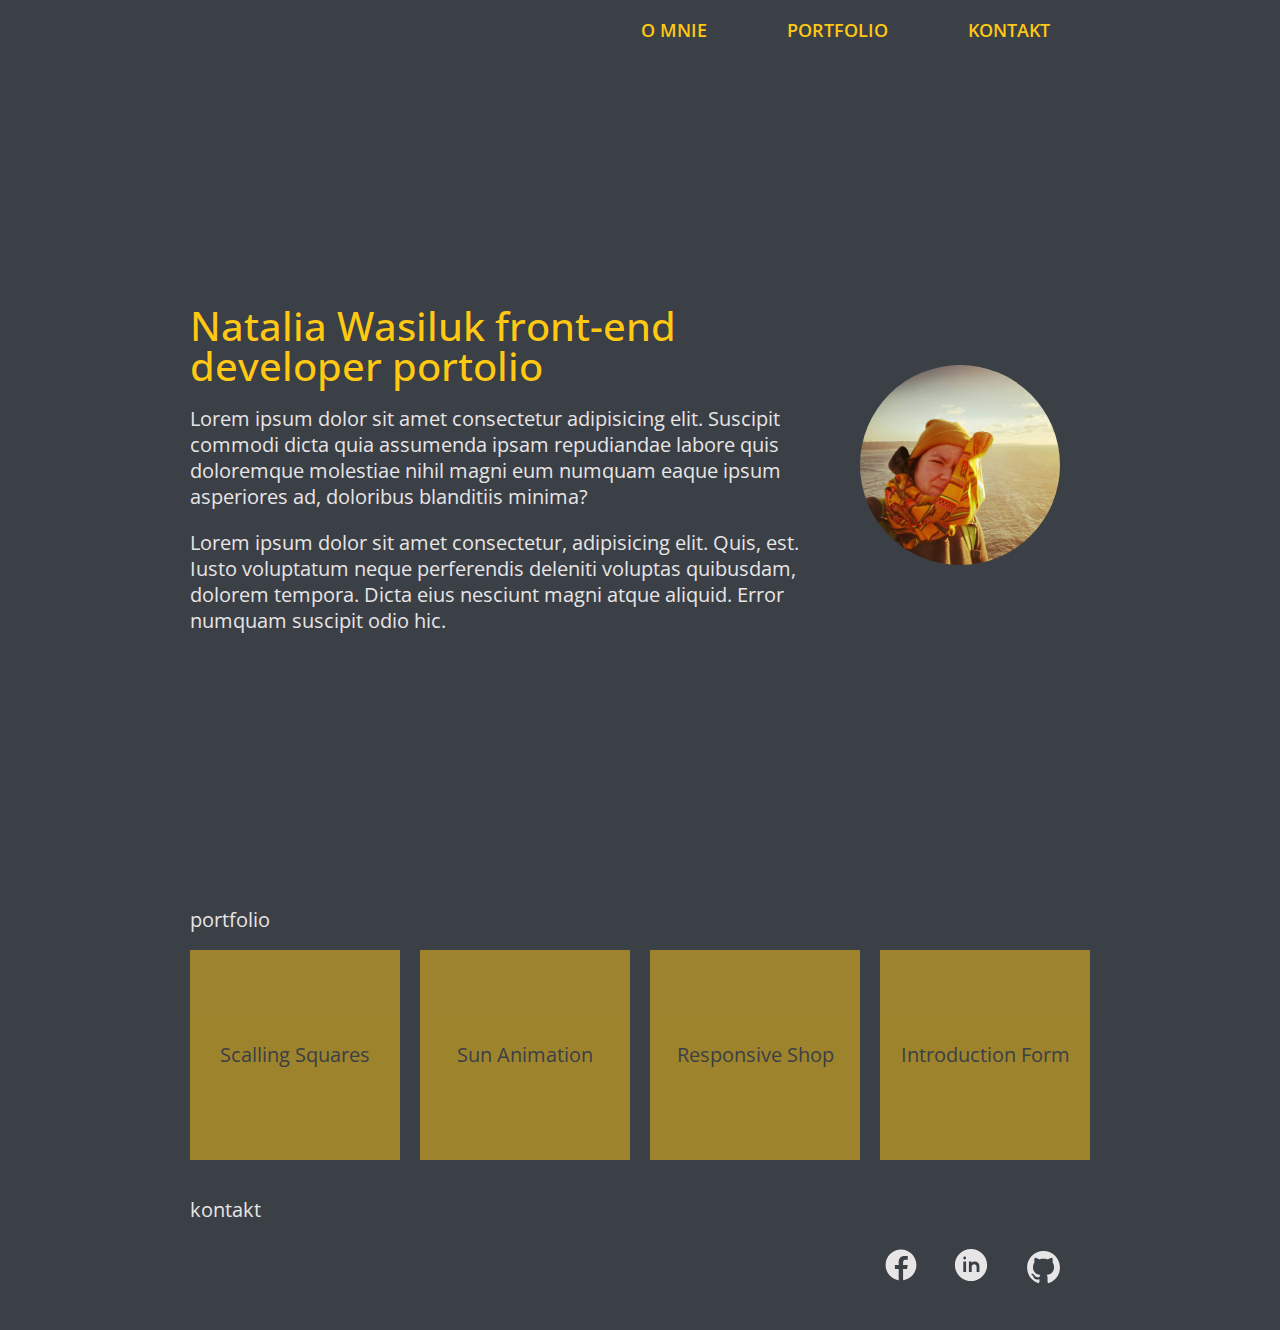
<file: index.html>
<!DOCTYPE html>
<html lang="en">
  <head>
    <meta charset="UTF-8" />
    <meta http-equiv="X-UA-Compatible" content="IE=edge" />
    <meta name="viewport" content="width=device-width, initial-scale=1.0" />
    <title>Portfolio</title>
    <link rel="stylesheet" href="reset.css" />
    <link rel="stylesheet" href="styles.css" />
  </head>
  <body>
    <div class="layout-container">
      <nav class="navigation">
        <!-- <div class="logotype">Natalia Wasiluk Portfolio</div> -->
        <ul class="navigation-list">
          <li>
            <a class="navigation-item" href="#about-me"><span>O MNIE</span></a>
          </li>
          <li>
            <a class="navigation-item" href="#portfolio"><span>PORTFOLIO</a>
          </li>
          <li>
            <a class="navigation-item" href="#contact"><span>KONTAKT</span></a>
          </li>
        </ul>
      </nav>

      <section id="about-me" class="section-about-me">
        <div class="about-me--info">
          <h1 class="about-me--title">
            Natalia Wasiluk front-end developer portolio
          </h1>
            <p class="about-me--description">
              Lorem ipsum dolor sit amet consectetur adipisicing elit. Suscipit
              commodi dicta quia assumenda ipsam repudiandae labore quis
              doloremque molestiae nihil magni eum numquam eaque ipsum asperiores
              ad, doloribus blanditiis minima?
</p>

<p class="about-me--description">
              Lorem ipsum dolor sit amet consectetur, adipisicing elit. Quis, est. Iusto voluptatum neque perferendis deleniti voluptas quibusdam, dolorem tempora. Dicta eius nesciunt magni atque aliquid. Error numquam suscipit odio hic.
            </p>
        </div>
        <img class="about-me--photo" src="./assets/me-photo.jpg" alt="" />
      </section>

      <div class="title" id="portfolio">portfolio</div>

      <section class="portfolio-section">
        <a
          href="./websites/ScallingSquares/index.html"
          target="_blank"
          class="portfolio-item"
        >
          Scalling Squares
        </a>

        <a
          href="./websites/SunAnimation/index.html"
          target="_blank"
          class="portfolio-item"
        >
          Sun Animation
        </a>

        <a
          href="./websites/ResponsiveShop/index.html"
          target="_blank"
          class="portfolio-item"
        >
          Responsive Shop
        </a>

        <a
          href="./websites/IntroductionForm/index.html"
          target="_blank"
          class="portfolio-item"
        >
          Introduction Form
        </a>
      </section>

      <div class="title" id="contact">kontakt</div>
      <footer class="contact-section">
        <ul class="social-media-icons-container">
          <li>
            <a 
              href="https://www.facebook.com/wasilukowan" 
              target="_blank"
            >
              <svg viewBox="0 0 50 50" width="50px" height="50px">
                <path
                  d="M25,3C12.85,3,3,12.85,3,25c0,11.03,8.125,20.137,18.712,21.728V30.831h-5.443v-5.783h5.443v-3.848 c0-6.371,3.104-9.168,8.399-9.168c2.536,0,3.877,0.188,4.512,0.274v5.048h-3.612c-2.248,0-3.033,2.131-3.033,4.533v3.161h6.588 l-0.894,5.783h-5.694v15.944C38.716,45.318,47,36.137,47,25C47,12.85,37.15,3,25,3z"/>
              </svg>
            </a>
          </li>
          <li>
            <a
              href="https://www.linkedin.com/in/wasiluk-natalia/"
              target="_blank"
            >
              <svg viewBox="0 0 50 50" width="50px" height="50px">
                <path
                  d="M25,2C12.318,2,2,12.317,2,25s10.318,23,23,23s23-10.317,23-23S37.682,2,25,2z M18,35h-4V20h4V35z M16,17 c-1.105,0-2-0.895-2-2c0-1.105,0.895-2,2-2s2,0.895,2,2C18,16.105,17.105,17,16,17z M37,35h-4v-5v-2.5c0-1.925-1.575-3.5-3.5-3.5 S26,25.575,26,27.5V35h-4V20h4v1.816C27.168,20.694,28.752,20,30.5,20c3.59,0,6.5,2.91,6.5,6.5V35z"/>
              </svg>
            </a>
          </li>
          <li>
            <a href="https://github.com/wasilukowa" target="_blank">
              <svg viewBox="8 8 60 60" width="64px" height="64px">
                <path
                  d="M32,10c12.15,0,22,9.85,22,22c0,9.768-6.369,18.045-15.179,20.916c0.002-0.008,0.006-0.021,0.006-0.021	s-1.485-0.696-1.453-1.938c0.035-1.367,0-4.556,0-5.727c0-2.01-1.272-3.434-1.272-3.434s9.977,0.112,9.977-10.533	c0-4.107-2.147-6.245-2.147-6.245s1.128-4.385-0.39-6.245c-1.701-0.184-4.749,1.626-6.05,2.472c0,0-2.062-0.846-5.492-0.846	c-3.43,0-5.492,0.846-5.492,0.846c-1.301-0.846-4.348-2.656-6.05-2.472c-1.518,1.86-0.39,6.245-0.39,6.245s-2.147,2.137-2.147,6.245	c0,10.645,9.977,10.533,9.977,10.533s-1.005,1.136-1.225,2.806c-0.696,0.236-1.721,0.528-2.549,0.528	c-2.165,0-3.812-2.105-4.416-3.078c-0.595-0.96-1.815-1.766-2.953-1.766c-0.749,0-1.115,0.375-1.115,0.803s1.05,0.727,1.743,1.521	c1.461,1.674,1.435,5.438,6.641,5.438c0.565,0,1.719-0.139,2.588-0.256c-0.005,1.185-0.007,2.436,0.012,3.167	c0.031,1.242-1.453,1.938-1.453,1.938s0.004,0.012,0.006,0.021C16.369,50.045,10,41.768,10,32C10,19.85,19.85,10,32,10z"/>
              </svg>
            </a>
          </li>
        </ul>
      </footer>
    </div>
  </body>
</html>
</file>
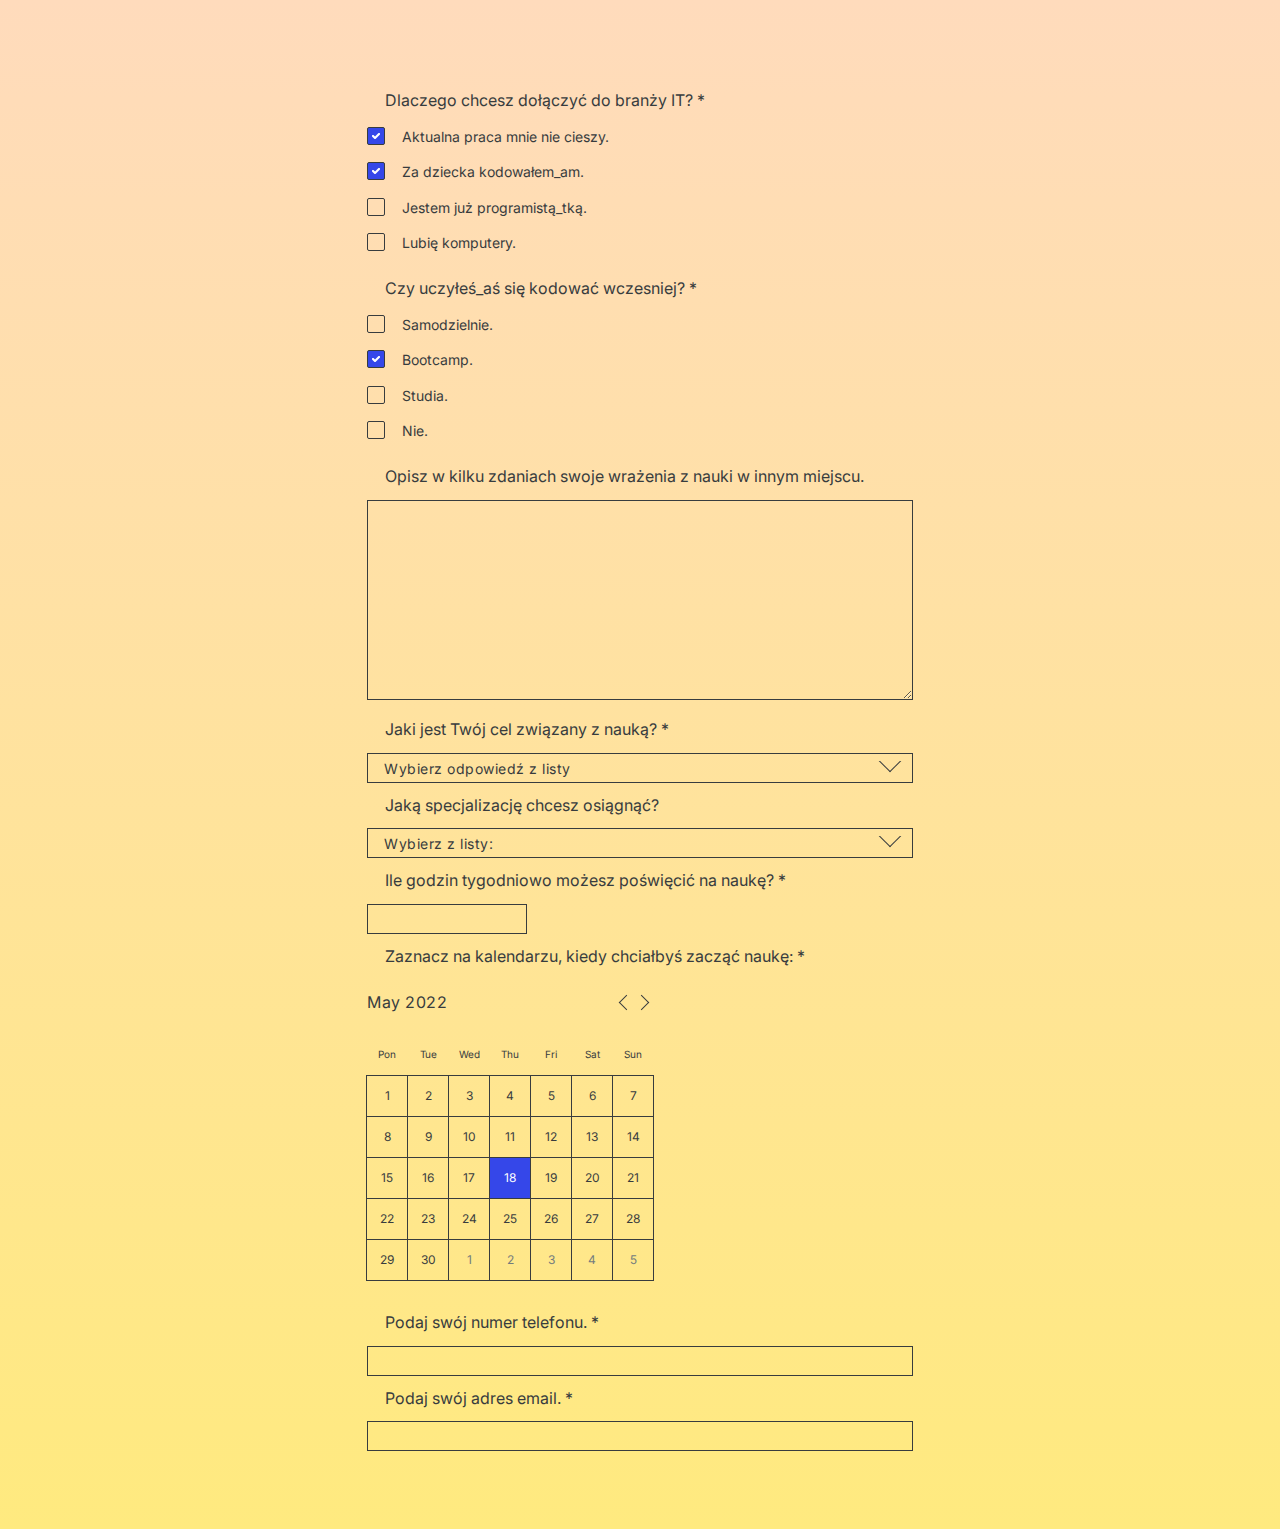
<file: websites/IntroductionForm/index.html>
<!DOCTYPE html>
<html lang="en">
  <head>
    <meta charset="UTF-8" />
    <meta http-equiv="X-UA-Compatible" content="IE=edge" />
    <meta name="viewport" content="width=device-width, initial-scale=1.0" />
    <link rel="stylesheet" href="styles.css" />
    <title>Introduction Form</title>
  </head>

  <body>
    <form class="form" action="website-to-be-sent.pl">
      <fieldset class="form-fieldset-container">
        <legend class="form-question">
          Dlaczego chcesz dołączyć do branży IT? *
        </legend>
        <div class="single-checkbox-container">
          <label class="form-answer" for="unhappy-employee">
            Aktualna praca mnie nie cieszy.
          </label>
          <input type="checkbox" id="unhappy-employee" checked />
          <span class="checkmark"></span>
        </div>

        <div class="single-checkbox-container">
          <label class="form-answer" for="kid-programmer">
            Za dziecka kodowałem_am.
          </label>
          <input type="checkbox" id="kid-programmer" checked />
          <span class="checkmark"></span>
        </div>

        <div class="single-checkbox-container">
          <label class="form-answer" for="already_programmer">
            Jestem już programistą_tką.
          </label>
          <input type="checkbox" id="already_programmer" />
          <span class="checkmark"></span>
        </div>
        <div class="single-checkbox-container">
          <label class="form-answer" for="computer-lover">
            Lubię komputery.
          </label>
          <input type="checkbox" id="computer-lover" />
          <span class="checkmark"></span>
        </div>
      </fieldset>

      <fieldset class="form-fieldset-container">
        <legend class="form-question">
          Czy uczyłeś_aś się kodować wczesniej? *
        </legend>
        <div class="single-checkbox-container">
          <label class="form-answer" for="independently"> Samodzielnie. </label>
          <input type="checkbox" id="independently" />
          <span class="checkmark"></span>
        </div>
        <div class="single-checkbox-container">
          <label class="form-answer" for="bootcamp"> Bootcamp. </label>
          <input type="checkbox" id="bootcamp" checked />
          <span class="checkmark"></span>
        </div>
        <div class="single-checkbox-container">
          <label class="form-answer" for="study"> Studia. </label>
          <input type="checkbox" id="study" />
          <span class="checkmark"></span>
        </div>
        <div class="single-checkbox-container">
          <label class="form-answer" for="no-koding-skills"> Nie. </label>
          <input type="checkbox" id="no-koding-skills" />
          <span class="checkmark"></span>
        </div>
      </fieldset>

      <fieldset class="form-fieldset-container">
        <legend class="form-question">
          Opisz w kilku zdaniach swoje wrażenia z nauki w innym miejscu.
        </legend>
        <textarea class="form-text-area form-big"></textarea>
      </fieldset>

      <fieldset class="form-fieldset-container">
        <legend class="form-question">Jaki jest Twój cel związany z nauką? *</legend>
        <div class="custom-select" style="width:100%;" id="learning-aim">
          <select>
            <option selected>Wybierz odpowiedź z listy</option>
            <option value="change_job">Zmienić pracę</option>
            <option value="better_job">Znaleźć lepszą pracę</option>
            <option value="improvement">Rozwój w technologii</option>
            <option value="create_portfolio">Stworzyć portfolio</option>
          </select>
        </div>
        </fieldset>

      <fieldset class="form-fieldset-container">
        <legend class="form-question">Jaką specjalizację chcesz osiągnąć?</legend>
        <div class="custom-select" style="width:100%;">
          <select>
            <option>Wybierz z listy: </option>
            <option value="backend">Backend JS</option>
            <option value="frontend">Frontent JS</option>
            <option value="solidity">Solidity</option>
            <option value="python">Python</option>
          </select>
        </div>
        </fieldset>

      <fieldset class="form-fieldset-container">
        <legend class="form-question">
          Ile godzin tygodniowo możesz poświęcić na naukę? *
        </legend>
        <input class="form-text-area text-area-small" type="number" />
      </fieldset>

      <fieldset class="form-fieldset-container">
        <legend class="form-question">
          Zaznacz na kalendarzu, kiedy chciałbyś zacząć naukę: *
        </legend>
        <div class="calendar">
          <div class="calendar-header">
            <p class="month-name">May 2022</p>
            <div class="calendar-navigation">
              <span class="arrow left"></span>
              <span class="arrow right"></span>
            </div>
          </div>
            <div class="calendar-item">
              <span class="weekday">Pon</span>
              <span class="weekday">Tue</span>
              <span class="weekday">Wed</span>
              <span class="weekday">Thu</span>
              <span class="weekday">Fri</span>
              <span class="weekday">Sat</span>
              <span class="weekday">Sun</span>

              <span class="day">1</span>
              <span class="day">2</span>
              <span class="day">3</span>
              <span class="day">4</span>
              <span class="day">5</span>
              <span class="day">6</span>
              <span class="day">7</span>

              <span class="day">8</span>
              <span class="day">9</span>
              <span class="day">10</span>
              <span class="day">11</span>
              <span class="day">12</span>
              <span class="day">13</span>
              <span class="day">14</span>

              <span class="day">15</span>
              <span class="day">16</span>
              <span class="day">17</span>
              <span class="day chosen">18</span>
              <span class="day">19</span>
              <span class="day">20</span>
              <span class="day">21</span>

              <span class="day">22</span>
              <span class="day">23</span>
              <span class="day">24</span>
              <span class="day">25</span>
              <span class="day">26</span>
              <span class="day">27</span>
              <span class="day">28</span>

              <span class="day">29</span>
              <span class="day">30</span>
              <span class="day unactive">1</span>
              <span class="day unactive">2</span>
              <span class="day unactive">3</span>
              <span class="day unactive">4</span>
              <span class="day unactive">5</span>

            </div>
        </div>
      </fieldset>

      <fieldset class="form-fieldset-container">
        <legend class="form-question">Podaj swój numer telefonu. *</legend>
        <input class="form-text-area" type="phone" />
      </fieldset>

      <fieldset class="form-fieldset-container">
        <legend class="form-question">Podaj swój adres email. *</legend>
        <input class="form-text-area" type="email" />
      </fieldset>




      <script src="script.js"></script>
  </body>
</html>
</file>
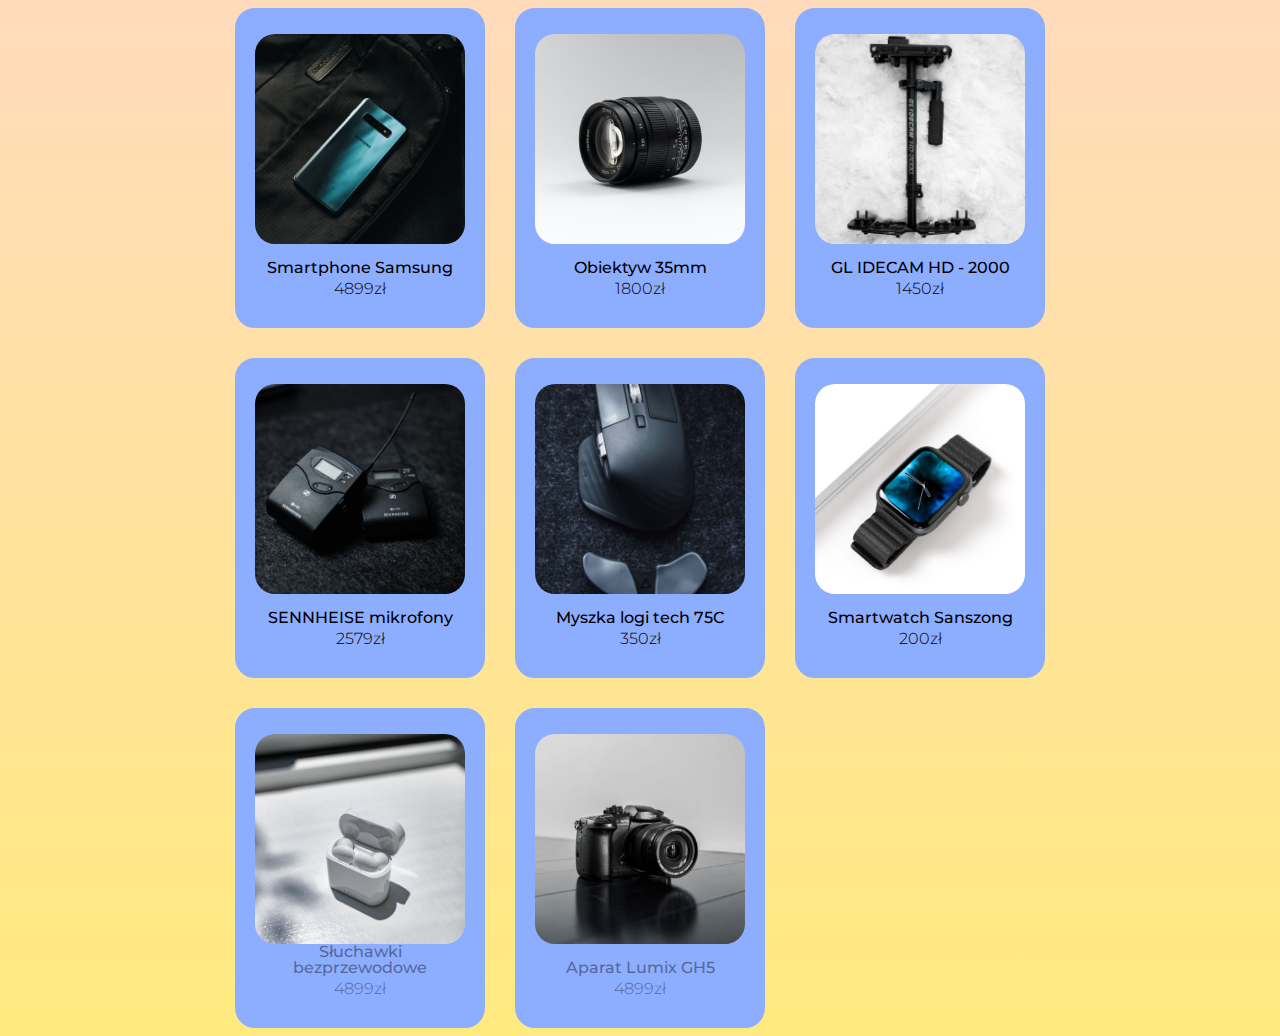
<file: websites/ResponsiveShop/index.html>
<!DOCTYPE html>
<html lang="en">
  <head>
    <meta charset="UTF-8" />
    <meta http-equiv="X-UA-Compatible" content="IE=edge" />
    <meta name="viewport" content="width=device-width, initial-scale=1.0" />

    <link rel="stylesheet" href="styles.css" />
    <title>Responsive Shop Layout</title>
  </head>

  <body>
    <main class="grid-container">
      <div class="card-containter">
        <img
          src="./assets/Samsung-photo.png"
          alt=""
          class="card-item-picture"
        />
        <div class="card-item-info">
          <p class="item-name">Smartphone Samsung</p>
          <p class="item-price">4899zł</p>
        </div>
      </div>
      <div class="card-containter">
        <img src="./assets/Lens-photo.png" alt="" class="card-item-picture" />
        <div class="card-item-info">
          <p class="item-name">Obiektyw 35mm</p>
          <p class="item-price">1800zł</p>
        </div>
      </div>
      <div class="card-containter">
        <img src="./assets/Gimbal-photo.png" alt="" class="card-item-picture" />
        <div class="card-item-info">
          <p class="item-name">GL IDECAM HD - 2000</p>
          <p class="item-price">1450zł</p>
        </div>
      </div>
      <div class="card-containter">
        <img
          src="./assets/Sennheise-photo.png"
          alt=""
          class="card-item-picture"
        />
        <div class="card-item-info">
          <p class="item-name">SENNHEISE mikrofony</p>
          <p class="item-price">2579zł</p>
        </div>
      </div>
      <div class="card-containter">
        <img src="./assets/Logi-photo.png" alt="" class="card-item-picture" />
        <div class="card-item-info">
          <p class="item-name">Myszka logi tech 75C</p>
          <p class="item-price">350zł</p>
        </div>
      </div>
      <div class="card-containter">
        <img
          src="./assets/Smartwatch-photo.png"
          alt=""
          class="card-item-picture"
        />
        <div class="card-item-info">
          <p class="item-name">Smartwatch Sanszong</p>
          <p class="item-price">200zł</p>
        </div>
      </div>
      <div class="card-containter">
        <img
          src="./assets/Headphones-photo.png"
          alt=""
          class="card-item-picture"
        />
        <div class="card-item-info">
          <p class="item-name inactive">Słuchawki bezprzewodowe</p>
          <p class="item-price inactive">4899zł</p>
        </div>
      </div>
      <div class="card-containter">
        <img src="./assets/Lumix-phptp.png" alt="" class="card-item-picture" />
        <div class="card-item-info">
          <p class="item-name inactive">Aparat Lumix GH5</p>
          <p class="item-price inactive">4899zł</p>
        </div>
      </div>
    </main>
  </body>
</html>
</file>
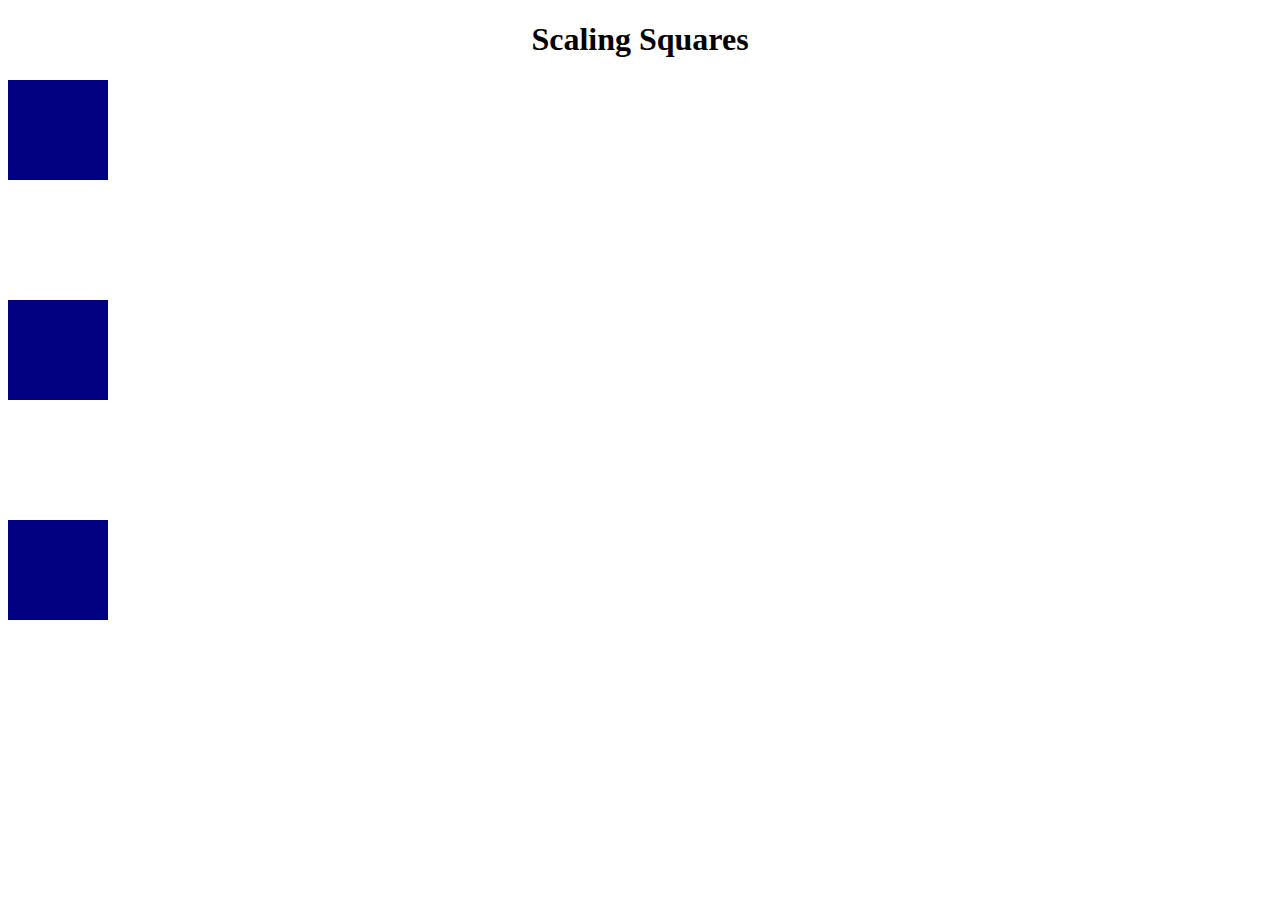
<file: websites/ScallingSquares/index.html>
<!DOCTYPE html>
<html lang="en">
  <head>
    <meta charset="UTF-8" />
    <meta http-equiv="X-UA-Compatible" content="IE=edge" />
    <meta name="viewport" content="width=device-width, initial-scale=1.0" />

    <link rel="stylesheet" href="styles.css" />
    <title>Document</title>
  </head>
  <body>
    <h1 class="header">Scaling Squares</h1>
    <!-- Rozwiązanie poniżej -->
    <div class="square-container">
      <div class="square"></div>
    </div>
    <div class="square-container">
      <div class="square"></div>
    </div>
    <div class="square scale-big"></div>
  </body>
</html>
</file>
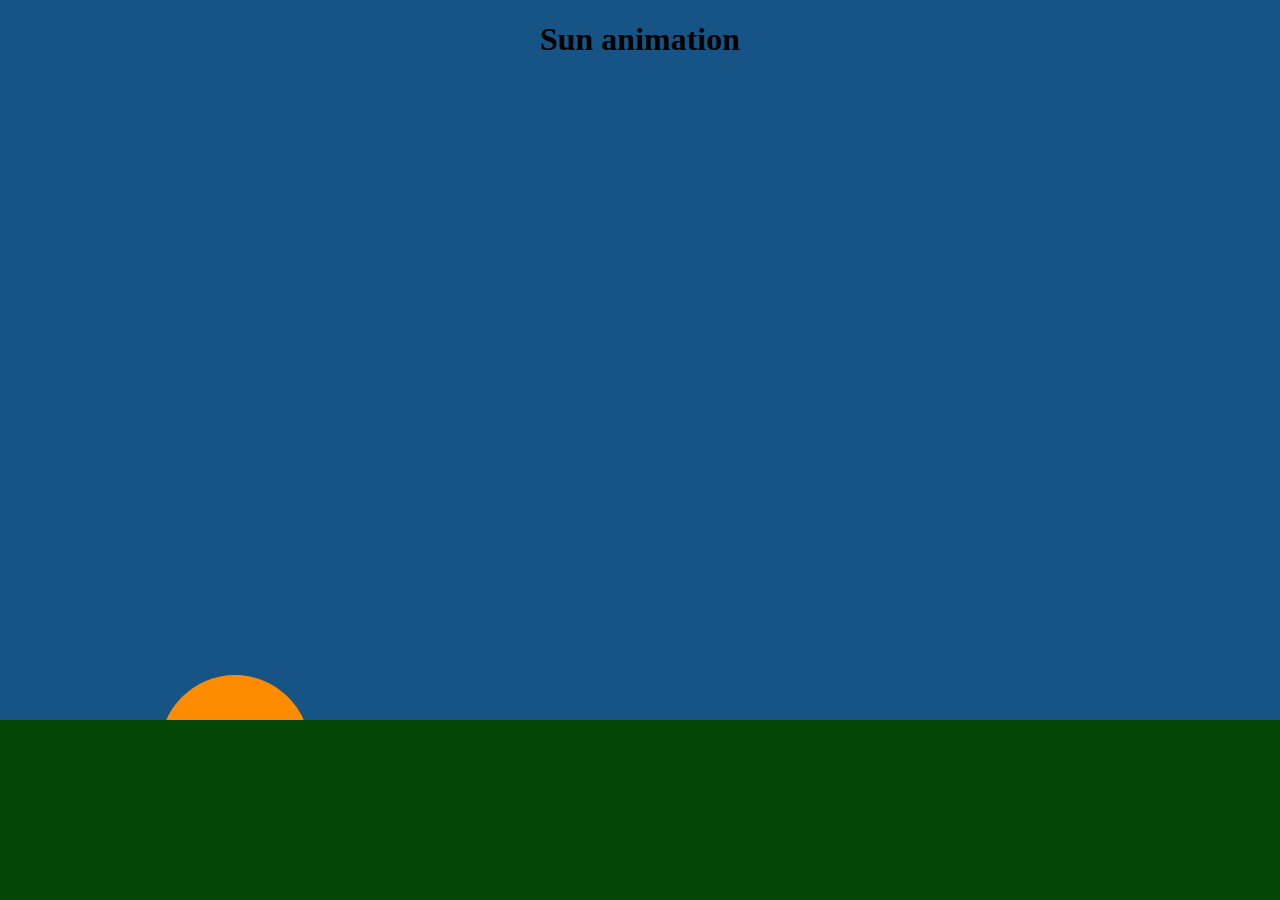
<file: websites/SunAnimation/index.html>
<!DOCTYPE html>
<html lang="en">
  <head>
    <meta charset="UTF-8" />
    <meta http-equiv="X-UA-Compatible" content="IE=edge" />
    <meta name="viewport" content="width=device-width, initial-scale=1.0" />

    <link rel="stylesheet" href="styles.css" />

    <title>Document</title>
  </head>
  <body>
    <div class="container">
      <h1 class="header">Sun animation</h1>
      <div id="sky"></div>
      <div id="ground"></div>
      <div id="sun"></div>
    </div>
  </body>
</html>
</file>
<file: styles.css>
@import url('https://fonts.googleapis.com/css2?family=Open+Sans:wght@400;500&display=swap');

  :root {
    --color-background: #3B3F46;
    --color-font-body-text: rgb(231, 229, 229);
    --color-accent: #FFC813;
    --font-family: 'Open Sans', sans-serif;
    --container-width: 900px;
    --grid-gap: 20px;
    --grid-columns-number: 4;
  }

body {
    display: flex;
    justify-content: center;
    font-family: var(--font-family);
    background-color: var(--color-background);
    color: var(--color-font-body-text);
}

.layout-container {
    max-width: var(--container-width);
    margin-left: 20px;
    margin-right: 20px;
    display: flex;
    flex-direction: column;
}

.navigation {
    height: 60px;
    position: sticky;
    z-index: 111;
    top: 0;

    display: flex;
    justify-content: flex-end;
    align-items: center;

    background-color: var(--color-background);
}

.navigation-list {
    display: flex;
}

.navigation-item {
    padding: 20px 40px;
    text-decoration: none;
    font-family: var(--font-family);
    font-size: 18px;
    font-weight: 600;
}

.navigation-item span {
    box-shadow: inset 0 0 0 0 var(--color-accent);
    color: var(--color-accent);
    margin: 0 -.25rem;
    padding: 0 .25rem;
    transition: color .3s ease-in-out, box-shadow .3s ease-in-out;
}

.navigation-item span:hover {
    box-shadow: inset 120px 0 0 0 var(--color-accent);
    color: var(--color-background);
}

.title {
    margin: 40px 0 20px 0;
    font-size: 20px;
    color: var(--color-font-body-text);
}

.section-about-me {
    min-height: 90vh;
    display: flex;
    justify-content: center;
    align-items: center;
}

.about-me--title {
    color: var(--color-accent);
    font-size: 40px;
    font-weight: 500;
    margin: 30px 0 20px 0;
}

.about-me--description {
    font-size: 20px;
    line-height: 26px;
    margin-bottom: 20px;
}

.about-me--photo {
    display: flex;
    justify-content: center;
    padding: 30px;
    height: 200px;
    width: 200px;
    border-radius: 50%;
    object-fit: cover;
}

.portfolio-section {
    display: grid;
    grid-template-columns: repeat(var(--grid-columns-number), 1fr);
    grid-gap: 20px;
    grid-template-rows: calc( (var(--container-width) - (var(--grid-columns-number) - 1 ) * var(--grid-gap)) / (var(--grid-columns-number) ));
}

.portfolio-item {
    background-color: var(--color-accent);
    display: flex;
    justify-content: center;
    align-items: center;
    text-align: center;
    text-decoration: none;
    padding: 10px;
    font-size: 20px;
    color: var(--color-background);
    opacity: 0.5;
}

.portfolio-item:hover {
    transform: scale(1.05);
    opacity: 1;
    transition-duration: 0.5s;
    color: var(--color-background);
}

.contact-section {
    min-height: 10vh;
}

.social-media-icons-container {
    display: flex;
    justify-content: flex-end;
}


.social-media-icons-container svg {
    fill: var(--color-font-body-text);
    color: var(--color-font-body-text);
    transform: scale(0.7);
}

.social-media-icons-container svg:hover {
    fill: var(--color-accent);
    color: var(--color-accent);
}

.social-media-icons-container a {
    padding: 10px;
}

.social-media-icons-container a:hover svg{
    transform: scale(0.9);
    transition-duration: 0.5s;
}

@media (max-width: 900px) {
    :root {
    --container-width: 600px;
    --grid-gap: 10px;
    --grid-columns-number: 2;
    }

    .navigation-item {
        padding: 10px;
    }

    .title {
        font-size: 18px;
    }

    .about-me-title {
        font-size: 20px;
    }

    .about-me-description {
        font-size: 10px;
    }

    .about-me--photo {
        display: none;
    }

    .portfolio-section {
        grid-template-rows: calc( (var(--container-width) - (var(--grid-columns-number) - 1 ) * var(--grid-gap)) / (var(--grid-columns-number) )) calc( (var(--container-width) - (var(--grid-columns-number) - 1 ) * var(--grid-gap)) / (var(--grid-columns-number) ));

    }
}

@media (max-width: 600px) {
    :root {
    --container-width: 400px;
    --grid-gap: 10px;
    --grid-columns-number: 2;
    }
}


@media (max-width: 400px) {
    :root {
    --container-width: 300px;
    --grid-gap: 5px;
    --grid-columns-number: 2;
    }

    .navigation-item {
        padding: 5px;
    }

    .title {
        font-size: 16px;
    }

    .about-me-title {
        font-size: 16px;
    }

    .portfolio-section {
        grid-template-rows: calc( (var(--container-width) - (var(--grid-columns-number) - 1 ) * var(--grid-gap)) / (var(--grid-columns-number) )) calc( (var(--container-width) - (var(--grid-columns-number) - 1 ) * var(--grid-gap)) / (var(--grid-columns-number) ));
    }

    .portfolio-item {
        font-size: 18px;
    }
}
</file>
<file: websites/IntroductionForm/styles.css>
@import url('https://fonts.googleapis.com/css2?family=Inter&display=swap');

:root {
    --color-main: #383C3E;
    --color-input-text: #45494b;
    --color-select-inactive: #737B7D;

    --color-checkbox-checked: #3547E9;
}

body {
    background: linear-gradient(180deg, #FFDBBC 0%, #FFEA7F 100%);
    height: 100%;
    display: flex;
    justify-content: center;
    font-family: Inter;
    font-weight: 400;
    font-size: 16px;
    color: var(--color-main);
    line-height: 160%;
}

.form {
    box-sizing: border-box;
    padding: 70px;
    width: 690px;
}

.form-fieldset-container {
    border: none;
    margin-top: 10px;
    padding: 0;
}

.form-question {
    display: block;
    margin-left: 16px;
    margin-bottom: 10px;
}

.form-text-area {
    width: 100%;
    background-color: transparent;
    border: 1px solid var(--color-main);
    box-sizing: border-box;
    padding-left: 16px;
    min-height: 30px;
    font-family: Inter;
    font-size: 16px;
    color: var(--color-input-text);
}

.form-text-area.form-big {
    min-height: 200px;
    padding: 16px;
}

.form-text-area.text-area-small {
    width: 160px;
}

.form-checkbox-element {
    margin-bottom: 10px;
}

.single-checkbox-container {
    margin-bottom: 10px;
    position: relative;
    cursor: pointer;
}

.single-checkbox-container label {
    display: block;
    padding-left: 35px;
    cursor: pointer;
    font-size: 14px;
    -webkit-user-select: none;
    -moz-user-select: none;
    -ms-user-select: none;
    user-select: none;
    z-index: 2;
  }
  
  .single-checkbox-container input {
    position: absolute;
    opacity: 0;
    cursor: pointer;
    height: 0;
    width: 0;
  }
  
  .checkmark {
    position: absolute;
    top: 3px;
    left: 0;
    height: 16px;
    width: 16px;
    background-color: transparent;
    border: 1px solid var(--color-main);
    border-radius: 2px;
    z-index: -2;
  }
  
  .single-checkbox-container:hover input ~ .checkmark {
    background-color: #ccc;
  }
  
  .single-checkbox-container input:checked ~ .checkmark {
    background-color: var(--color-checkbox-checked);
  }
  
  .checkmark:after {
    content: "";
    position: absolute;
    display: none;
  }
  
  .single-checkbox-container input:checked ~ .checkmark:after {
    display: block;
  }

  .single-checkbox-container .checkmark:after {
    left: 4px;
    top: 5px;
    width: 12px;
    height: 12px;
    background-image: url('icon.png');
    background-repeat: no-repeat;
  }

 .form-fieldset-container.select-container {
    height: 60px;
    position: relative;
    width: 100%;
 }

  .calendar {
    margin-top: 10px;
    margin-bottom: 20px;
  }
  .calendar-header {
    width: 280px;
    display: flex;
    justify-content: space-between;
    margin-bottom: 20px;
  }

  .month-name {
    margin: 0;
    letter-spacing: 0.5px;
  }

  .arrow {
    border: solid var(--color-main);
    border-width: 0 1px 1px 0;
    display: inline-block;
    padding: 5px;
  }

  .right {
    transform: rotate(-45deg);
    -webkit-transform: rotate(-45deg);
  }
  
  .left {
    transform: rotate(135deg);
    -webkit-transform: rotate(135deg);
  }
  
  .calendar-item {
    display: grid;
    grid-template-columns: 40px 40px 40px 40px 40px 40px 40px;
    grid-template-rows: 40px 40px 40px 40px 40px 40px;
    grid-gap: 1px;
    cursor: pointer;
  }

  .weekday {
    font-size: 10px;
    display: flex;
    justify-content: center;
    align-items: center;
  }

  .day {
    font-size: 12px;
    display: flex;
    justify-content: center;
    align-items: center;
    outline: 1px solid var(--color-main);
  }

  .day:hover {
    background-color: #ccc;
  }

  .day.chosen {
    background-color: var(--color-checkbox-checked);
    font-size: 600;
    color: white;
  }

  .day.unactive {
    color: var(--color-select-inactive)
  }

  .day.unactive:hover {
    background-color: transparent;
  }


  /* SELECT STYLING: */
  /* The container must be positioned relative: */
.custom-select {
  position: relative;
  font-family: Inter;
  font-size: 14px;
  letter-spacing: 0.5px;
  color: var(--color-select-inactive);
}

.custom-select select {
  display: none; /*hide original SELECT element: */
}

.select-selected {
  background-color: transparent;
  color: var(--color-main);
}

.select-selected:after {
  position: absolute;
  content: "";
  top: 0px;
  right: 15px;
  width: 14px;
  height: 14px;
  background-color: var(--);
  border: 1px solid var(--color-main);
  border-color: transparent transparent var(--color-main) var(--color-main);
  transform: rotate(-45deg);
}

/* Point the arrow upwards when the select box is open (active): */
.select-selected.select-arrow-active:after {
  transform: rotate(-225deg) translate(8px, -10px);
}

/* style the items (options), including the selected item: */
.select-items div,.select-selected {
  box-sizing: border-box;
  cursor: pointer;
  height: 30px;
  padding: 2px 0 2px 16px;
  border: 1px solid var(--color-main);
}

.select-items div {
  border-top-color: transparent;
  border-bottom-color: transparent;
}

.select-items div:nth-child(4) {
  border-bottom-color: var(--color-main);
}

.select-selected {
  color: var(--color-main);
}

/* Style items (options): */
.select-items {
  position: absolute;
  background: #FFDBBC;
  border-color: transparent;
  top: 100%;
  left: 0;
  right: 0;
  z-index: 99;
}

/* Hide the items when the select box is closed: */
.select-hide {
  display: none;
}

.select-items div:hover, .same-as-selected {
  color: var(--color-main);
}
</file>
<file: websites/ResponsiveShop/styles.css>
@import url('https://fonts.googleapis.com/css2?family=Montserrat:ital,wght@1,300;1,500&display=swap');

:root {
    --color-card-item: #8DADFF;
    --color-card-border: #002586;
}

body {
    background: linear-gradient(180deg, #FFDBBC 0%, #FFEA7F 100%);
    min-height: 100vh;
    font-family: 'Montserrat', sans-serif;

    display: flex;
    justify-content: center;
}

.grid-container {
    /* max-width: 800px; */
    display: grid;
    grid-row-gap: 30px;
    grid-column-gap: 30px;
    /* grid-template-columns: repeat(auto-fill, 250px); */
    grid-template-columns: repeat(3, 250px);
    grid-auto-rows: 320px;
}

.card-containter {
    display: flex;
    flex-direction: column;
    justify-content: center;
    align-items: center;
    padding: 23px;
    box-sizing: border-box;
    width: 250px;
    height: 320px;
    border-radius: 20px;
    background-color: var(--color-card-item);
    border: 3px solid var(--color-card-item)
}

.card-containter:active {
    border-color: var(--color-card-border);
}

.card-containter:hover {
    transform: scale(1.1);
    transition-duration: 0.4s;
}

.card-item-picture {
    width: 210px;
    height: 210px;
    border-radius: 20px;
    object-fit: cover;
}

.card-item-info {
    display: flex;
    flex-direction: column;
    align-items: center;
    justify-content: flex-end;
    flex-grow: 1;
}
.item-name,
.item-price  {
    margin-top: 0;
    margin-bottom: 6px;
    text-align: center;
}

.item-name.inactive,
.item-price.inactive  {
    margin-top: 0;
    margin-bottom: 6px;
    opacity: 0.4;
}

.item-name {
    font-weight: 500;
    font-size: 16px;
    line-height: 16px;
}

.item-price {
    font-weight: 300;
    line-height: 14px;
    line-height: 14px;
}

@media (max-width: 890px) {
    .grid-container {
        grid-template-columns: 250px 250px;
    }
}

@media (max-width: 600px) {
    .grid-container {
        grid-template-columns: 250px;
    }
}
</file>
<file: websites/ScallingSquares/styles.css>
:root {
	--square-size: 100px;
	--multiply-factor: 2;
	--animation-duration: 0.5s;
}

.header {
	text-align: center;
}

.square-container{
	height: 220px;
}
.square {
	height: var(--square-size);
	width: var(--square-size);
	background-color: navy;
	margin-bottom: 10px;
}

.square:hover{
	transition-duration: var(--animation-duration);
	
	/* animation: rise var(--animation-duration); */
	height: calc( var(--multiply-factor) * var(--square-size));
	width: calc( var(--multiply-factor) * var(--square-size));
}


.square.scale-big:hover {
	animation: rise-big 20s;
}

@keyframes rise-big {
	0% {
		height: 100px;
		width: 100px;
	}
	100% {
		height: 20000px;
		width: 20000px;
	}
}
</file>
<file: websites/SunAnimation/styles.css>
:root{
	--sun-radius: 150px;
	--sun-track-radius: 90vh;
	--ground-height: 20vh;
	--animation-duration: 10s;
}

body {
	margin: 0;
	padding: 0;
}

.header {
	text-align: center;
}

.container {
	margin: 0;
	padding: 0;
	height: 100vh;
	width: 100vw;
	overflow: hidden;
	box-sizing: border-box;
	position: relative;
}

#sun {
	position: relative;
	left: calc( (100vw - var(--sun-track-radius)) / 2);
	bottom: calc( var(--ground-height) - 0.55 * var(--sun-track-radius));
	height: var(--sun-track-radius);
	width: var(--sun-track-radius);
	border-radius: 50%;
	animation: sun-move;
	animation-duration: var(--animation-duration);
	z-index: -1;
}

#sun::after {
	display: block;
	content: '';
	width: var(--sun-radius);
	height: var(--sun-radius);
	border-radius: 50%;
	position: relative;
	top: calc( 50% - 0.5 * var(--sun-radius));
	left: calc( -0.5 * var(--sun-radius));
	animation-name: sun-color;
	animation-duration: var(--animation-duration);
	background-color: darkorange;
}

#sky {
	position: absolute;
	height: 100vh;
	width: 100vw;
	top: 0px;
	left: 0px;
	z-index: -1;
	background-color: #165486;
	animation-name: sunrise;
	animation-duration: var(--animation-duration);
	transform: rotate(180deg);
}

#ground {
	height: var(--ground-height);
	position: absolute;
	width: 100%;
	bottom: 0px;
	margin: 0px;
	background-color: rgb(4, 68, 4);
	box-sizing: border-box;
}

@keyframes sunrise {
	0% {
		background-color: #165486;
	}
	50% {
		background-color: #96DED1;
	}
	100% {
		background-color: #165486;
	}
}

@keyframes sun-color {
	0% {
		background-color: #FFC300;
	}
	40% {
		background-color: yellow;
	}
	70% {
		background-color: #FFC300;
	}
	100% {
		background-color: darkorange;
	}
}

@keyframes sun-move {
	0% {
		transform: rotate(0);
	}
	100% {
		transform: rotate(180deg);
	}
}
</file>
